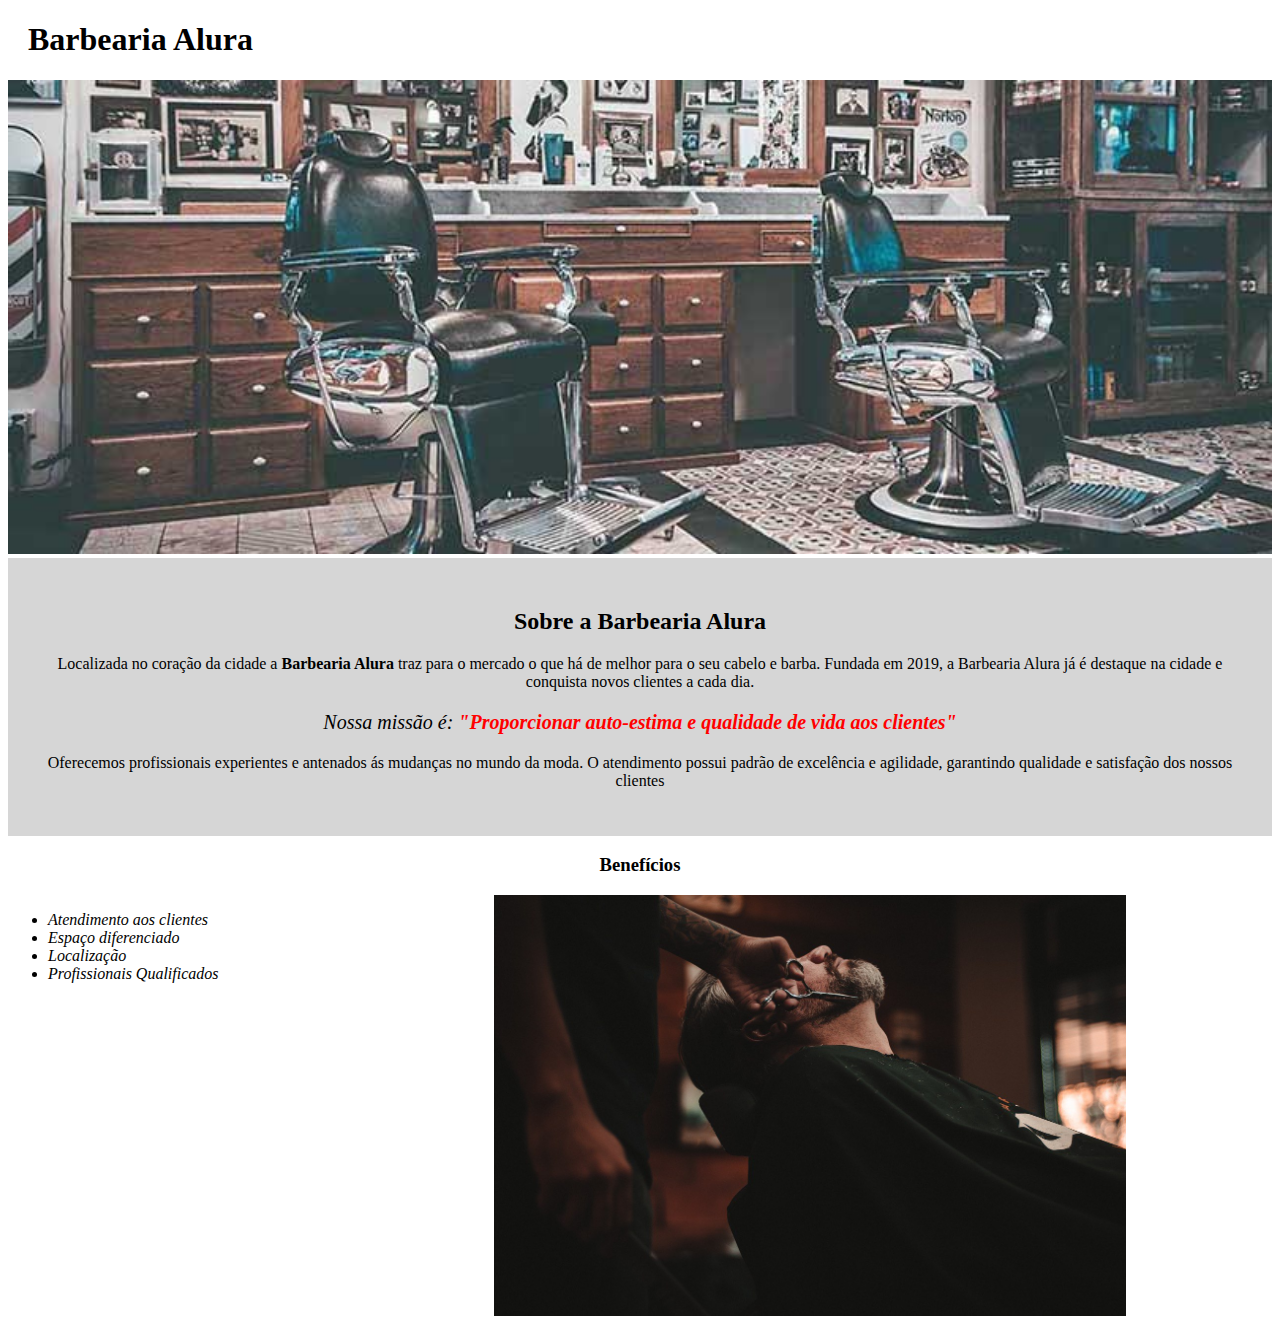
<file: Curso de html e css 2/index.html>
<!DOCTYPE html>
<html lang="pt-br">
  <head>
    <meta charset="UTF-8" />
    <meta http-equiv="X-UA-Compatible" content="IE=edge" />
    <meta name="viewport" content="width=device-width, initial-scale=1.0" />
    <title>Hello World!</title>
    <link rel="stylesheet" href="index.css" />
  </head>

  <body>
      <header>
          <h1 class="titulo-principal">Barbearia Alura</h1>
      </header>
    <img id="banner" src="banner.jpg" />
    <div class="principal">
      <h2 class="titulo-centralizado">Sobre a Barbearia Alura</h2>
      <p>
        Localizada no coração da cidade a
        <strong> Barbearia Alura </strong> traz para o mercado o que há de
        melhor para o seu cabelo e barba. Fundada em 2019, a Barbearia Alura já
        é destaque na cidade e conquista novos clientes a cada dia.
      </p>
      <p id="missao">
        <em>
          Nossa missão é:
          <strong>
            "Proporcionar auto-estima e qualidade de vida aos clientes"
          </strong>
        </em>
      </p>
      <p>
        Oferecemos profissionais experientes e antenados ás mudanças no mundo da
        moda. O atendimento possui padrão de excelência e agilidade, garantindo
        qualidade e satisfação dos nossos clientes
      </p>
    </div>

    <div class="beneficios">
      <h3 class="titulo-centralizado">Benefícios </h3>
      <ul>
        <li class="itens">Atendimento aos clientes</li>
        <li class="itens">Espaço diferenciado</li>
        <li class="itens">Localização</li>
        <li class="itens">Profissionais Qualificados</li>
      </ul>

      <img src="douglas.jpg" class="imagembeneficios">  
    </div>
    
  </body>
</html>
</file>
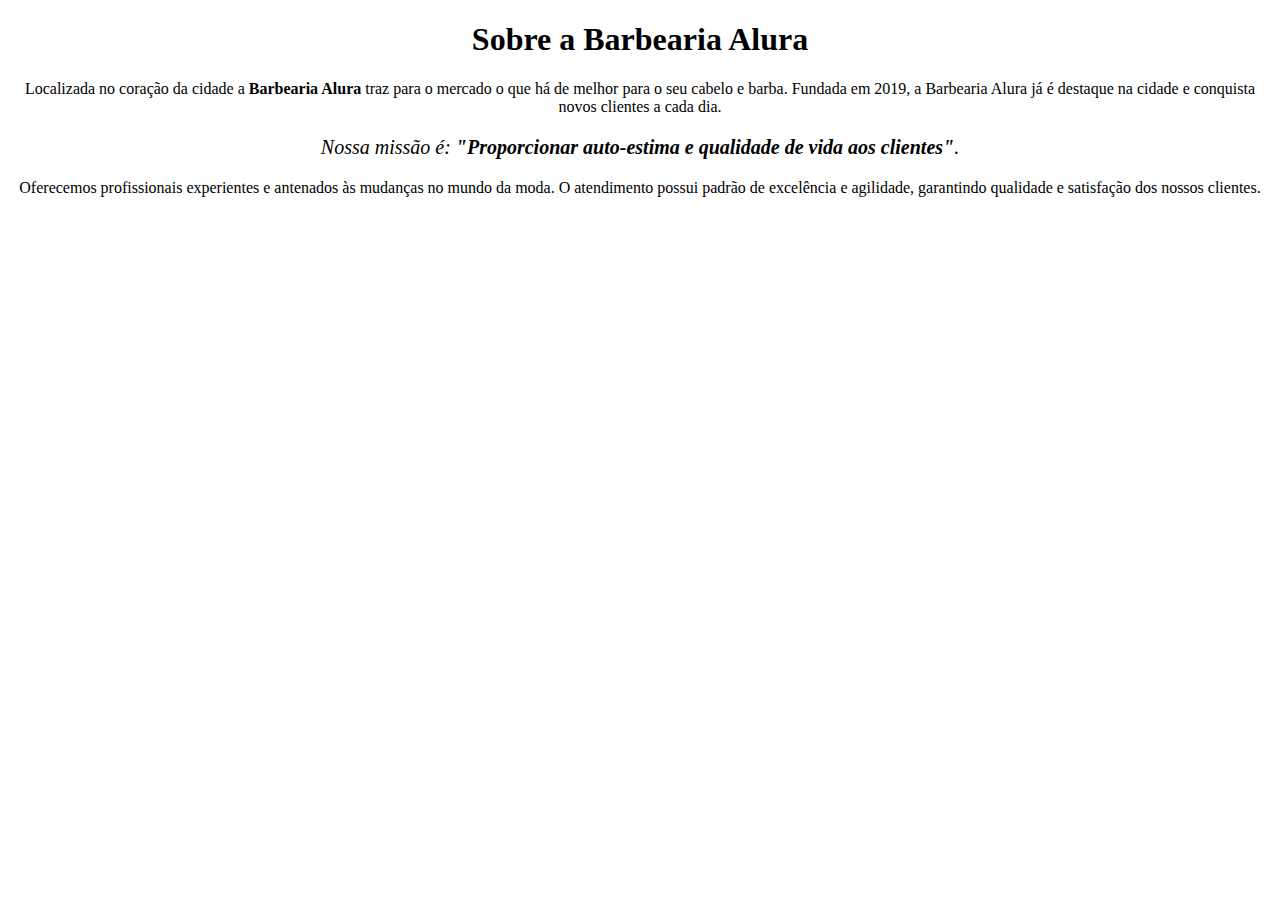
<file: Curso de html e css 1/Aula1.html>
<!DOCTYPE html>
<html lang="pt-br">

<head>
    <meta charset="UTF-8">
    <meta http-equiv="X-UA-Compatible" content="IE=edge">
    <meta name="viewport" content="width=device-width, initial-scale=1.0">
    <title>Barbearia Alura</title>
</head>

<body>

    <h1 style="text-align:center"> Sobre a Barbearia Alura</h1>

    <p style="text-align:center"> Localizada no coração da cidade a <strong> Barbearia Alura </strong> traz para o mercado o que há de melhor para
        o seu cabelo e barba. Fundada em 2019, a Barbearia Alura já é destaque na cidade e conquista novos clientes a
        cada dia.</p>

    <p style="font-size: 20px;text-align: center; "><em> Nossa missão é: <strong>"Proporcionar auto-estima e qualidade de vida aos clientes"</strong>.</em> </p>

    <p style="text-align:center"> Oferecemos profissionais experientes e antenados às mudanças no mundo da moda. O atendimento possui padrão de
        excelência e agilidade, garantindo qualidade e satisfação dos nossos clientes. </p>
</body>

</html>
</file>
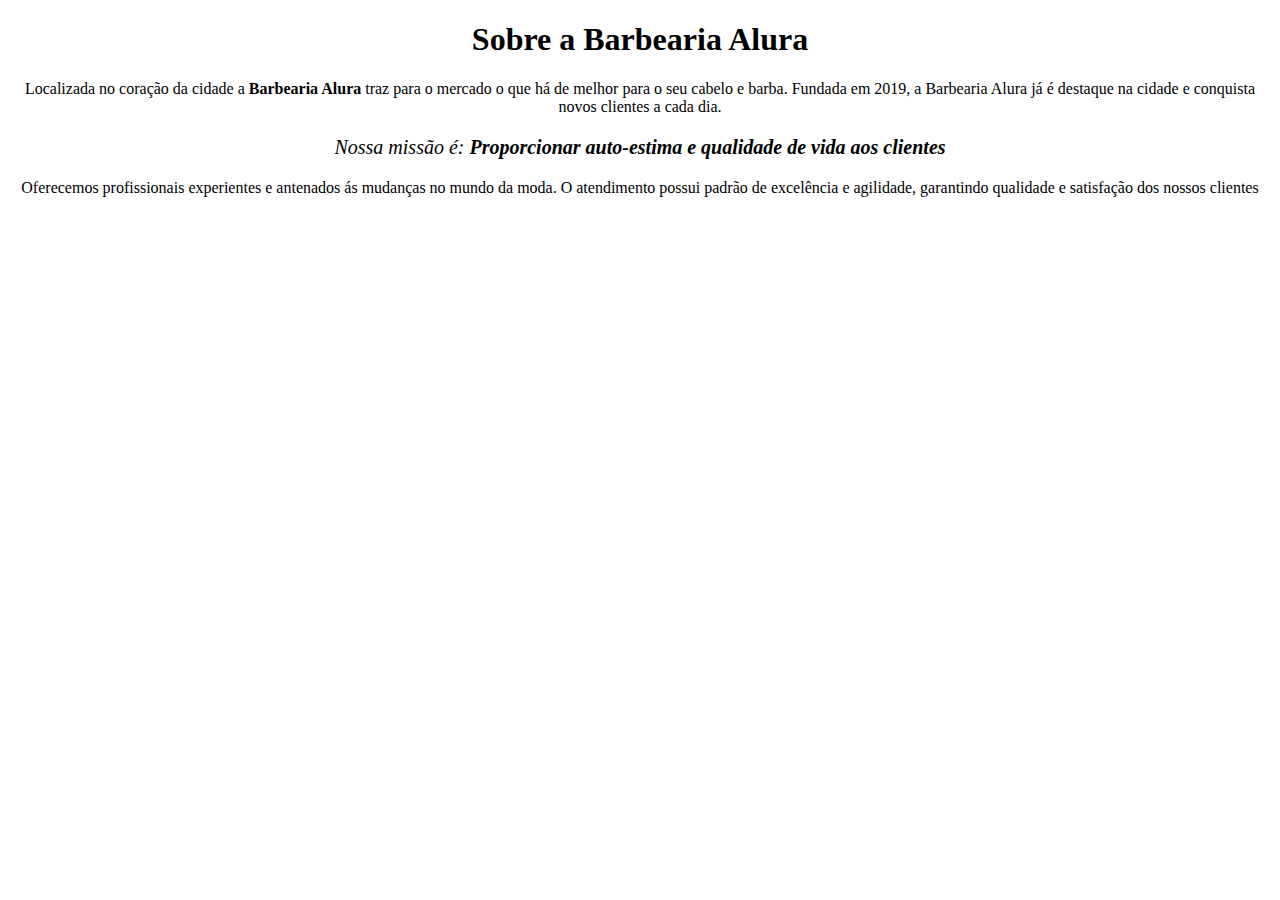
<file: Curso de html e css 1/Aula2.html>
<!DOCTYPE html>
<html lang="pt-br">
  <head>
    <meta charset="UTF-8" />
    <meta http-equiv="X-UA-Compatible" content="IE=edge" />
    <meta name="viewport" content="width=device-width, initial-scale=1.0" />
    <title>Hello World!</title>
    <link rel="stylesheet" href="Aula2.css">
  </head>
  <body>
    <h1 style="text-align: center">Sobre a Barbearia Alura</h1>
    <p style="text-align: center">
      Localizada no coração da cidade a <strong> Barbearia Alura </strong> traz
      para o mercado o que há de melhor para o seu cabelo e barba. Fundada em
      2019, a Barbearia Alura já é destaque na cidade e conquista novos clientes
      a cada dia.
    </p>
    <p style="font-size: 20px; text-align: center">
      <em>
        Nossa missão é:
        <strong>
          Proporcionar auto-estima e qualidade de vida aos clientes
        </strong>
      </em>
    </p>
    <p style="text-align: center">
      Oferecemos profissionais experientes e antenados ás mudanças no mundo da
      moda. O atendimento possui padrão de excelência e agilidade, garantindo
      qualidade e satisfação dos nossos clientes
    </p>
  </body>
</html>
</file>
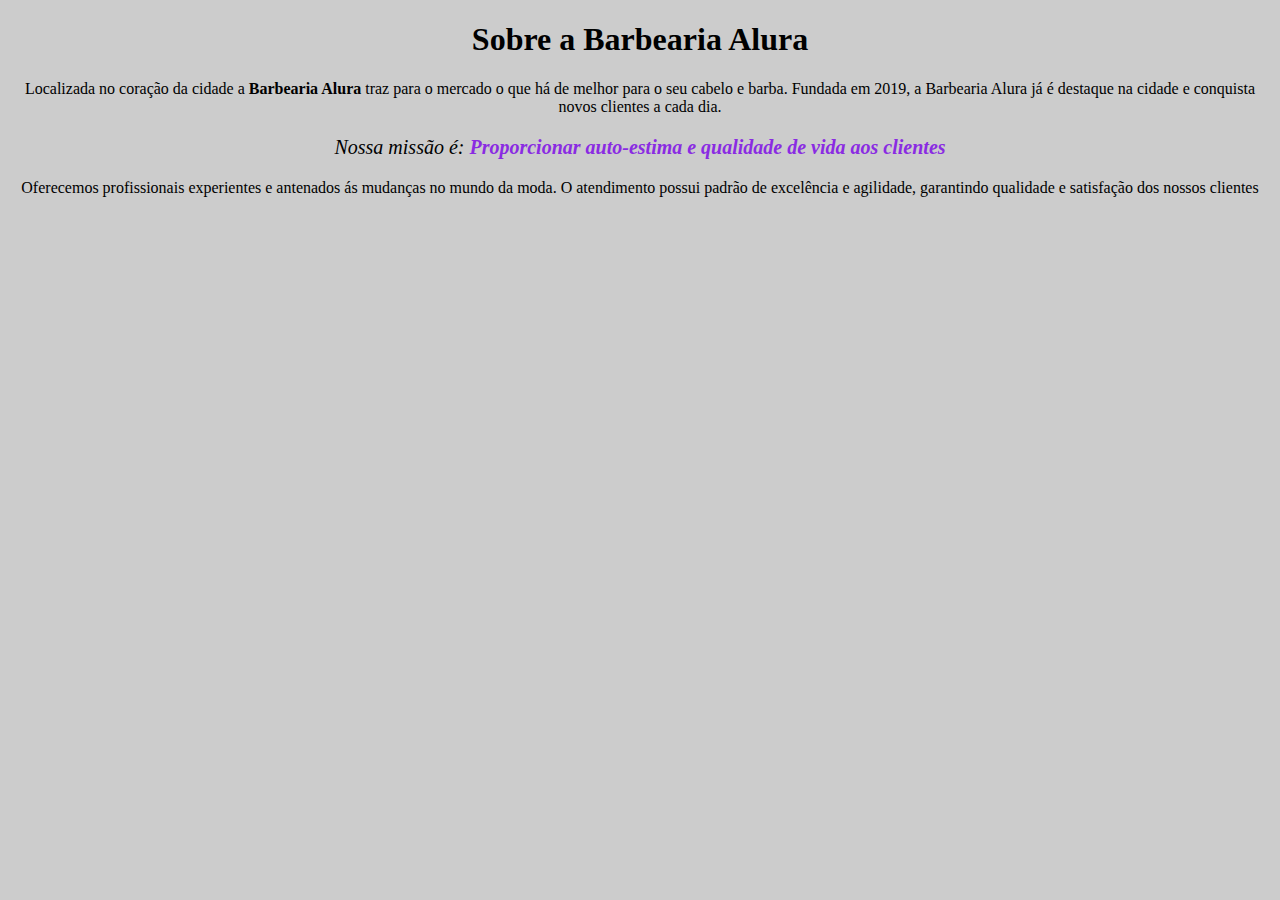
<file: Curso de html e css 1/Aula3.html>
<!DOCTYPE html>
<html lang="pt-br">
  <head>
    <meta charset="UTF-8" />
    <meta http-equiv="X-UA-Compatible" content="IE=edge" />
    <meta name="viewport" content="width=device-width, initial-scale=1.0" />
    <title>Hello World!</title>
    <link rel="stylesheet" href="Aula3.css" />
  </head>
  <body>
    <h1 style="text-align: center">Sobre a Barbearia Alura</h1>
    <p style="text-align: center">
      Localizada no coração da cidade a <strong> Barbearia Alura </strong> traz
      para o mercado o que há de melhor para o seu cabelo e barba. Fundada em
      2019, a Barbearia Alura já é destaque na cidade e conquista novos clientes
      a cada dia.
    </p>
    <p style="font-size: 20px; text-align: center">
      <em>
        Nossa missão é:
        <strong>
          Proporcionar auto-estima e qualidade de vida aos clientes
        </strong>
      </em>
    </p>
    <p style="text-align: center">
      Oferecemos profissionais experientes e antenados ás mudanças no mundo da
      moda. O atendimento possui padrão de excelência e agilidade, garantindo
      qualidade e satisfação dos nossos clientes
    </p>
  </body>
</html>
</file>
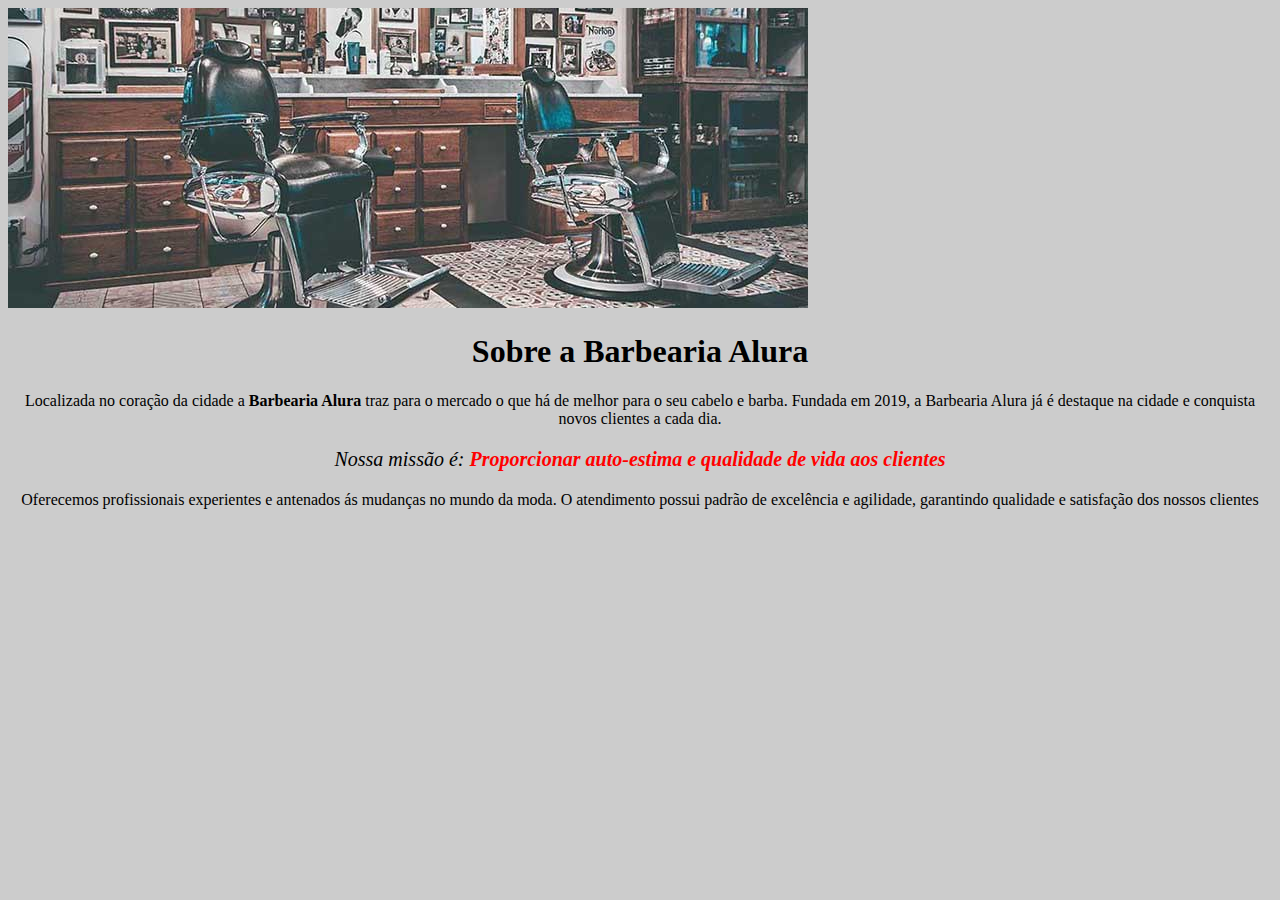
<file: Curso de html e css 1/Aula4.html>
<!DOCTYPE html>
<html lang="pt-br">
  <head>
    <meta charset="UTF-8" />
    <meta http-equiv="X-UA-Compatible" content="IE=edge" />
    <meta name="viewport" content="width=device-width, initial-scale=1.0" />
    <title>Hello World!</title>
    <link rel="stylesheet" href="Aula4.css" />
  </head>
  <body>
      <img src="banner.jpg">
    <h1>Sobre a Barbearia Alura</h1>
    <p>
      Localizada no coração da cidade a <strong> Barbearia Alura </strong> traz
      para o mercado o que há de melhor para o seu cabelo e barba. Fundada em
      2019, a Barbearia Alura já é destaque na cidade e conquista novos clientes
      a cada dia.
    </p>
    <p id="missao" >
      <em>
        Nossa missão é:
        <strong>
          Proporcionar auto-estima e qualidade de vida aos clientes
        </strong>
      </em>
    </p>
    <p>
      Oferecemos profissionais experientes e antenados ás mudanças no mundo da
      moda. O atendimento possui padrão de excelência e agilidade, garantindo
      qualidade e satisfação dos nossos clientes
    </p>
  </body>
</html>
</file>
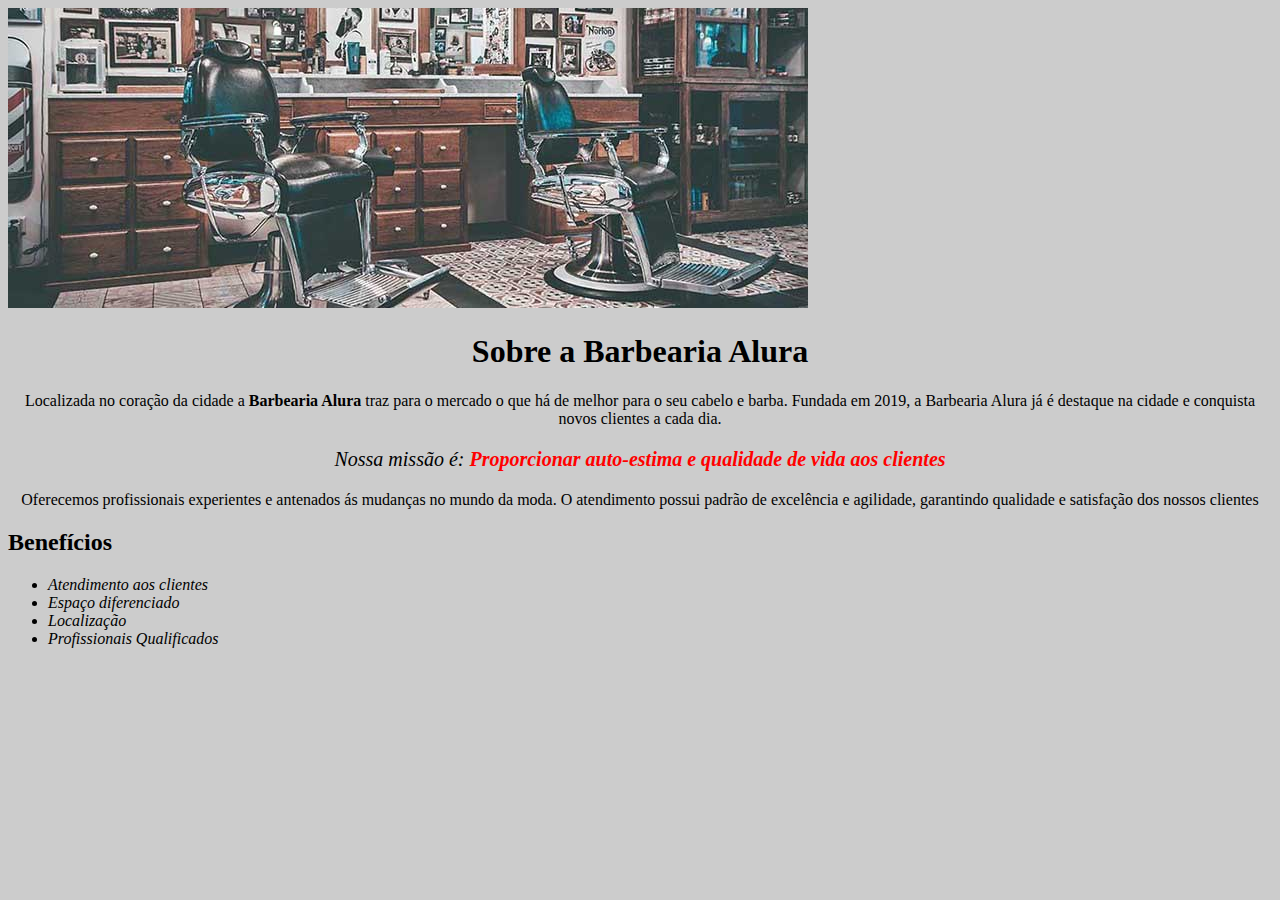
<file: Curso de html e css 1/Aula5.html>
<!DOCTYPE html>
<html lang="pt-br">
  <head>
    <meta charset="UTF-8" />
    <meta http-equiv="X-UA-Compatible" content="IE=edge" />
    <meta name="viewport" content="width=device-width, initial-scale=1.0" />
    <title>Hello World!</title>
    <link rel="stylesheet" href="Aula5.css" />
  </head>
  <body>
    <img id="banner" src="banner.jpg" />
    <h1>Sobre a Barbearia Alura</h1>
    <p>
      Localizada no coração da cidade a <strong> Barbearia Alura </strong> traz
      para o mercado o que há de melhor para o seu cabelo e barba. Fundada em
      2019, a Barbearia Alura já é destaque na cidade e conquista novos clientes
      a cada dia.
    </p>
    <p id="missao">
      <em>
        Nossa missão é:
        <strong>
          Proporcionar auto-estima e qualidade de vida aos clientes
        </strong>
      </em>
    </p>
    <p>
      Oferecemos profissionais experientes e antenados ás mudanças no mundo da
      moda. O atendimento possui padrão de excelência e agilidade, garantindo
      qualidade e satisfação dos nossos clientes
    </p>
    <h2>Benefícios</h2>
    <ul>
      <li class="itens">Atendimento aos clientes</li>
      <li class="itens">Espaço diferenciado</li>
      <li class="itens">Localização</li>
      <li class="itens">Profissionais Qualificados</li>
    </ul>
  </body>
</html>
</file>
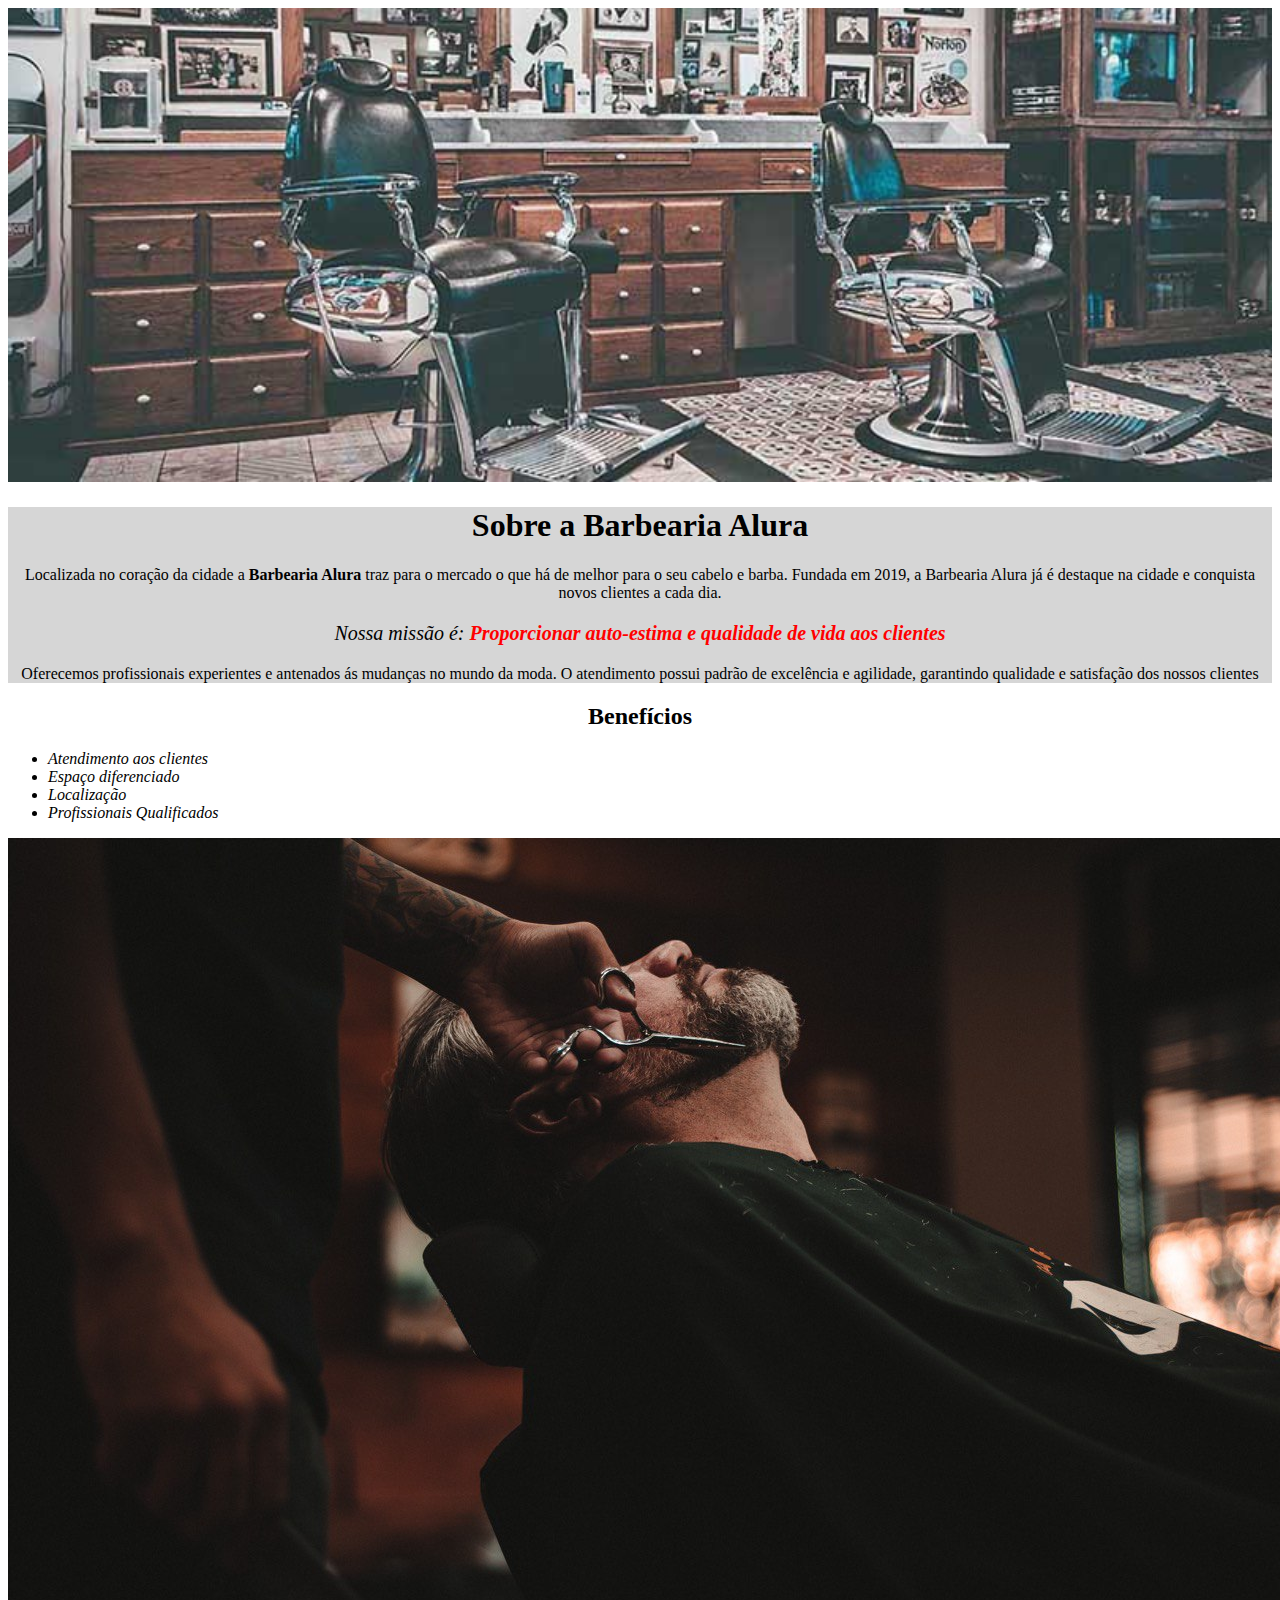
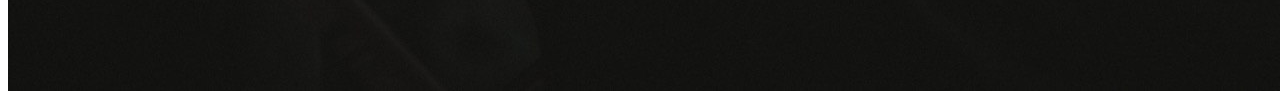
<file: Curso de html e css 1/Aula6.html>
<!DOCTYPE html>
<html lang="pt-br">
  <head>
    <meta charset="UTF-8" />
    <meta http-equiv="X-UA-Compatible" content="IE=edge" />
    <meta name="viewport" content="width=device-width, initial-scale=1.0" />
    <title>Hello World!</title>
    <link rel="stylesheet" href="Aula6.css" />
  </head>
  <body>
    <img id="banner" src="banner.jpg" />
    <div class="principal">
      <h1>Sobre a Barbearia Alura</h1>
      <p>
        Localizada no coração da cidade a
        <strong> Barbearia Alura </strong> traz para o mercado o que há de
        melhor para o seu cabelo e barba. Fundada em 2019, a Barbearia Alura já
        é destaque na cidade e conquista novos clientes a cada dia.
      </p>
      <p id="missao">
        <em>
          Nossa missão é:
          <strong>
            Proporcionar auto-estima e qualidade de vida aos clientes
          </strong>
        </em>
      </p>
      <p>
        Oferecemos profissionais experientes e antenados ás mudanças no mundo da
        moda. O atendimento possui padrão de excelência e agilidade, garantindo
        qualidade e satisfação dos nossos clientes
      </p>
    </div>

    <div class="beneficios">
      <h2>Benefícios</h2>
      <ul>
        <li class="itens">Atendimento aos clientes</li>
        <li class="itens">Espaço diferenciado</li>
        <li class="itens">Localização</li>
        <li class="itens">Profissionais Qualificados</li>
      </ul>

      <img src="douglas.jpg">  
    </div>
    
  </body>
</html>
</file>
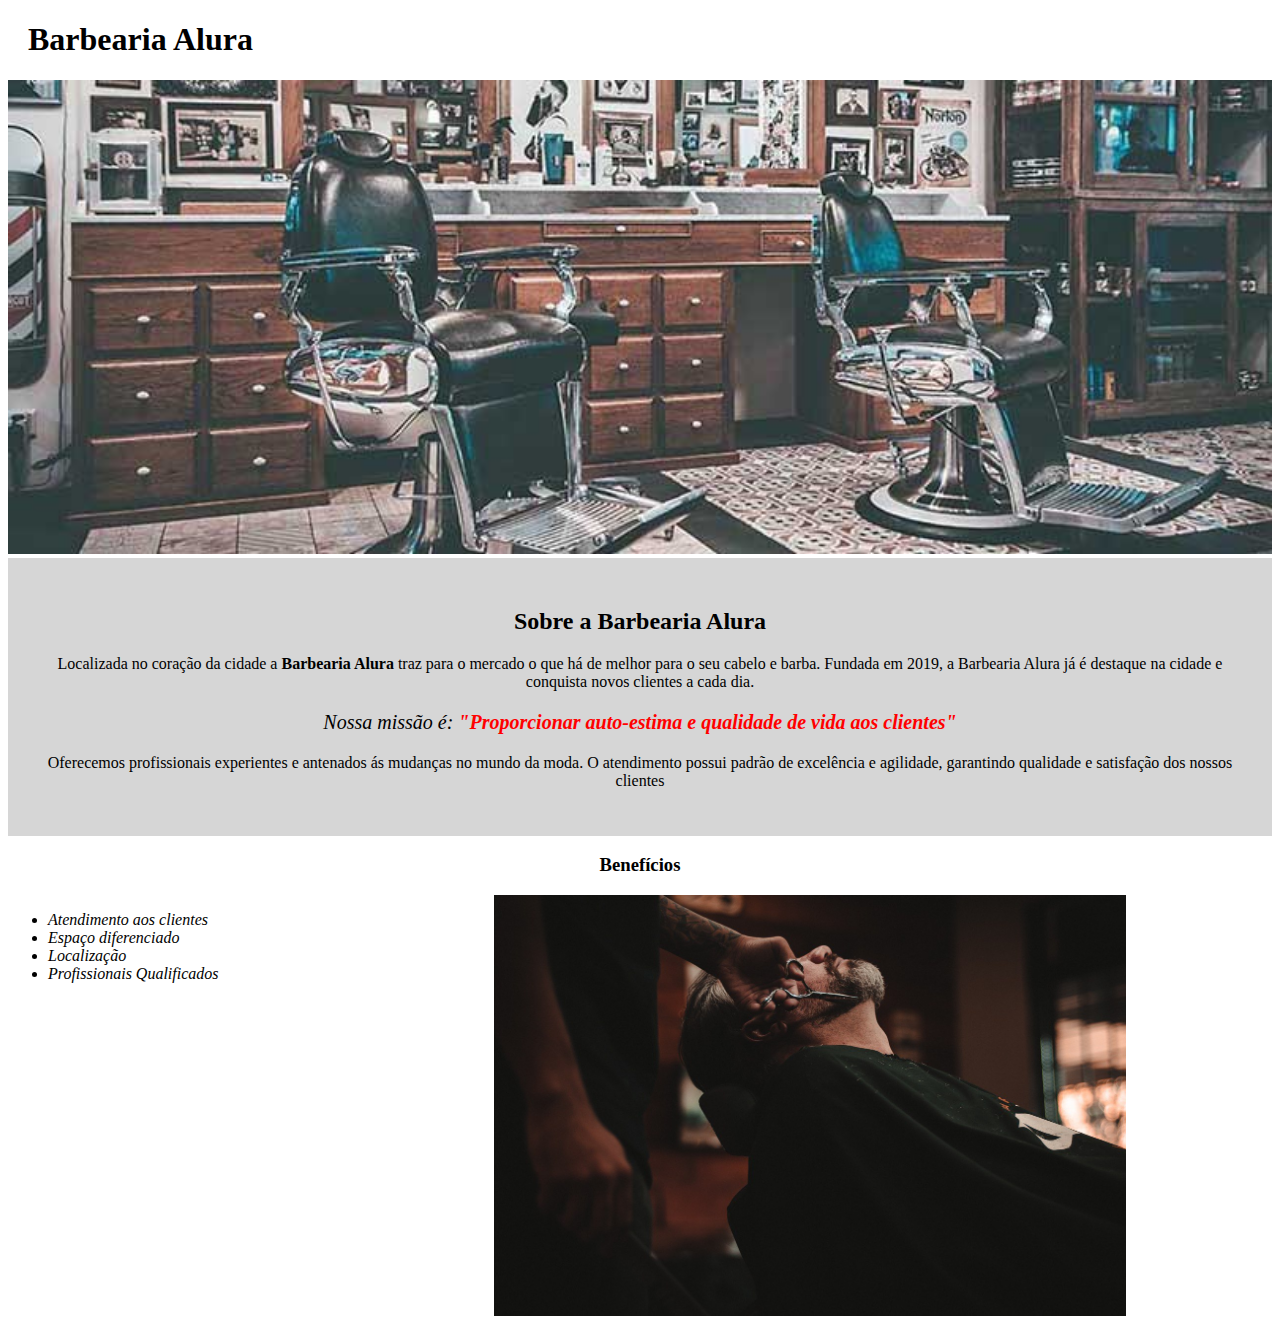
<file: Curso de html e css 1/aula7.html>
<!DOCTYPE html>
<html lang="pt-br">
  <head>
    <meta charset="UTF-8" />
    <meta http-equiv="X-UA-Compatible" content="IE=edge" />
    <meta name="viewport" content="width=device-width, initial-scale=1.0" />
    <title>Hello World!</title>
    <link rel="stylesheet" href="aula7.css" />
  </head>

  <body>
      <header>
          <h1 class="titulo-principal">Barbearia Alura</h1>
      </header>
    <img id="banner" src="banner.jpg" />
    <div class="principal">
      <h2 class="titulo-centralizado">Sobre a Barbearia Alura</h2>
      <p>
        Localizada no coração da cidade a
        <strong> Barbearia Alura </strong> traz para o mercado o que há de
        melhor para o seu cabelo e barba. Fundada em 2019, a Barbearia Alura já
        é destaque na cidade e conquista novos clientes a cada dia.
      </p>
      <p id="missao">
        <em>
          Nossa missão é:
          <strong>
            "Proporcionar auto-estima e qualidade de vida aos clientes"
          </strong>
        </em>
      </p>
      <p>
        Oferecemos profissionais experientes e antenados ás mudanças no mundo da
        moda. O atendimento possui padrão de excelência e agilidade, garantindo
        qualidade e satisfação dos nossos clientes
      </p>
    </div>

    <div class="beneficios">
      <h3 class="titulo-centralizado">Benefícios </h3>
      <ul>
        <li class="itens">Atendimento aos clientes</li>
        <li class="itens">Espaço diferenciado</li>
        <li class="itens">Localização</li>
        <li class="itens">Profissionais Qualificados</li>
      </ul>

      <img src="douglas.jpg" class="imagembeneficios">  
    </div>
    
  </body>
</html>
</file>
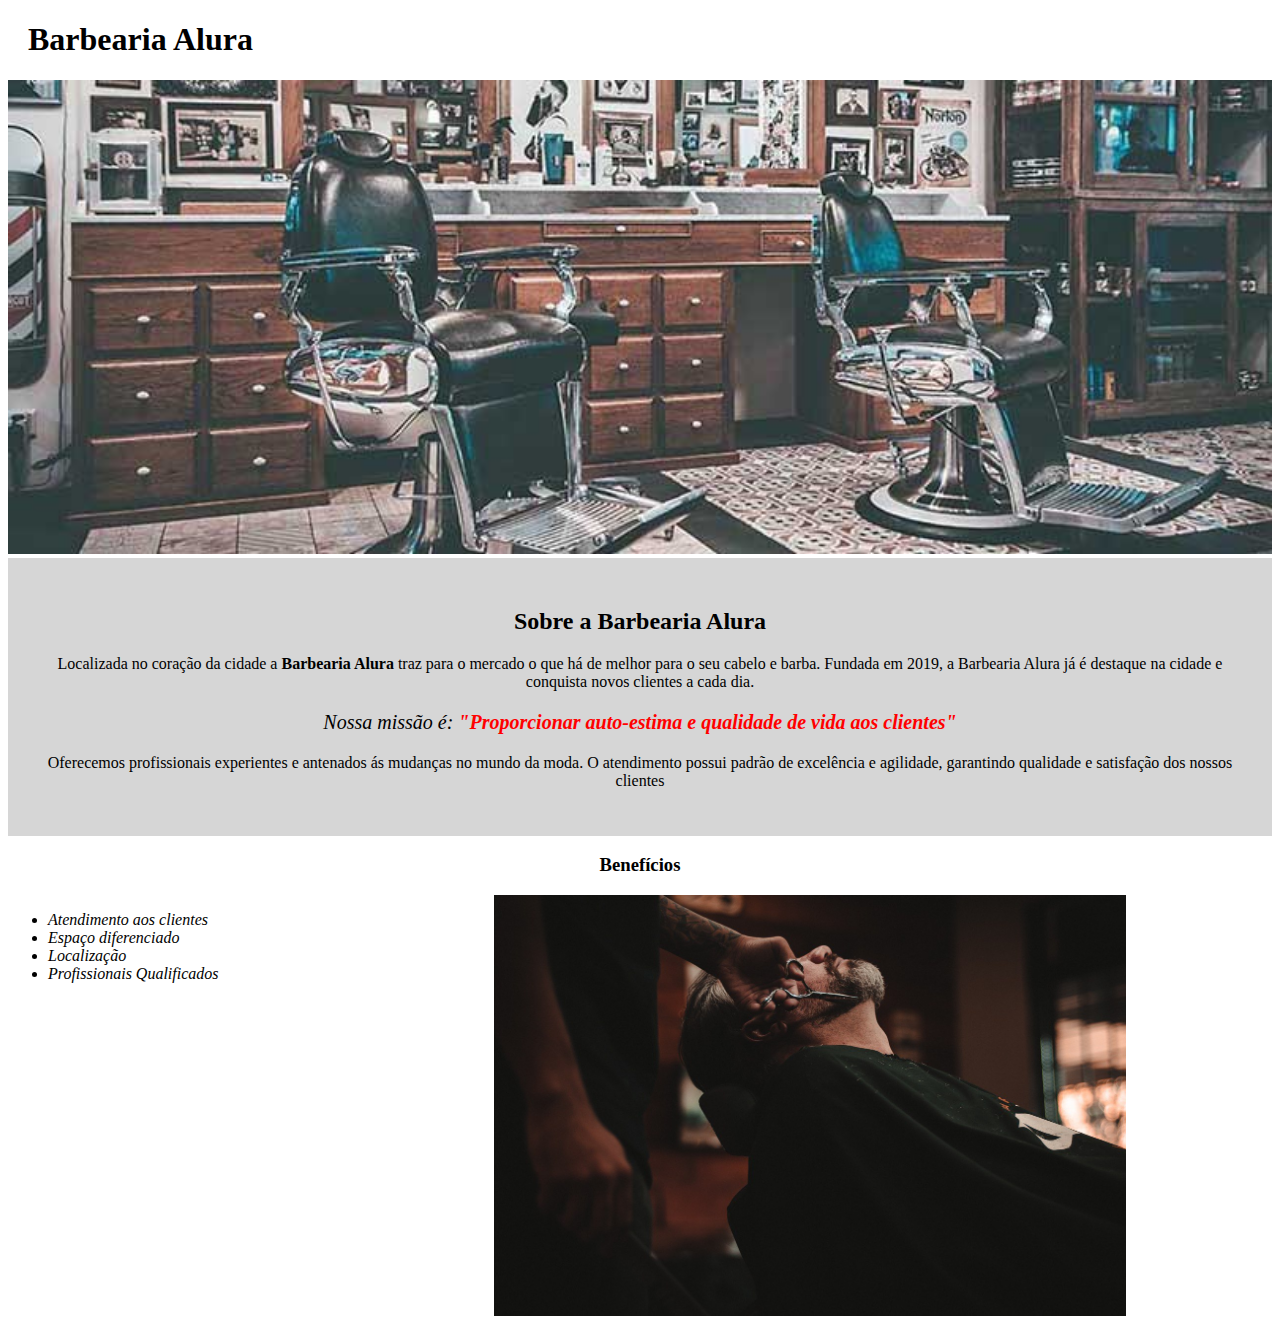
<file: Curso de html e css 1/Aula8.html>
<!DOCTYPE html>
<html lang="pt-br">
  <head>
    <meta charset="UTF-8" />
    <meta http-equiv="X-UA-Compatible" content="IE=edge" />
    <meta name="viewport" content="width=device-width, initial-scale=1.0" />
    <title>Hello World!</title>
    <link rel="stylesheet" href="Aula8.css" />
  </head>

  <body>
    <header>
      <h1 class="titulo-principal">Barbearia Alura</h1>
    </header>
    <img id="banner" src="banner.jpg" />
    <div class="principal">
      <h2 class="titulo-centralizado">Sobre a Barbearia Alura</h2>
      <p>
        Localizada no coração da cidade a
        <strong> Barbearia Alura </strong> traz para o mercado o que há de
        melhor para o seu cabelo e barba. Fundada em 2019, a Barbearia Alura já
        é destaque na cidade e conquista novos clientes a cada dia.
      </p>
      <p id="missao">
        <em>
          Nossa missão é:
          <strong>
            "Proporcionar auto-estima e qualidade de vida aos clientes"
          </strong>
        </em>
      </p>
      <p>
        Oferecemos profissionais experientes e antenados ás mudanças no mundo da
        moda. O atendimento possui padrão de excelência e agilidade, garantindo
        qualidade e satisfação dos nossos clientes
      </p>
    </div>

    <div class="beneficios">
      <h3 class="titulo-centralizado">Benefícios</h3>
      <ul>
        <li class="itens">Atendimento aos clientes</li>
        <li class="itens">Espaço diferenciado</li>
        <li class="itens">Localização</li>
        <li class="itens">Profissionais Qualificados</li>
      </ul>

      <img src="douglas.jpg" class="imagembeneficios" />
    </div>
  </body>
</html>
</file>
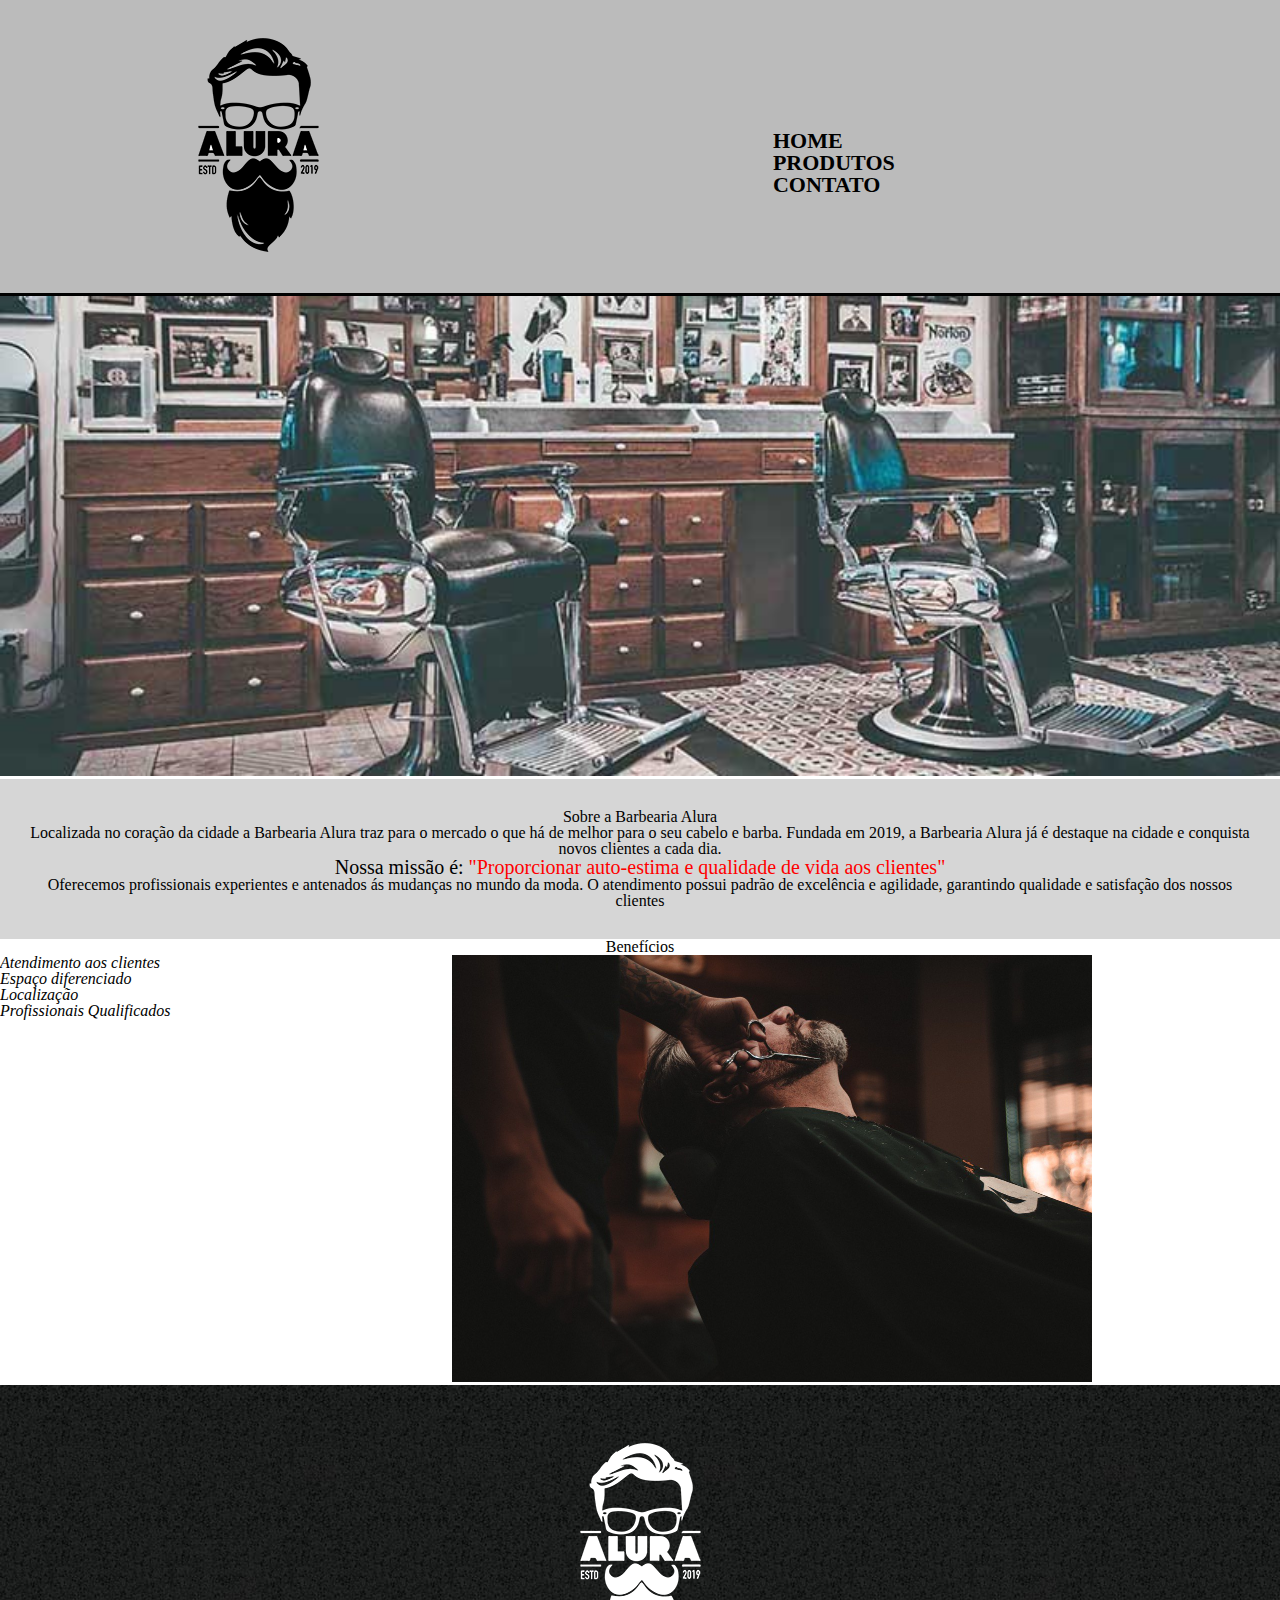
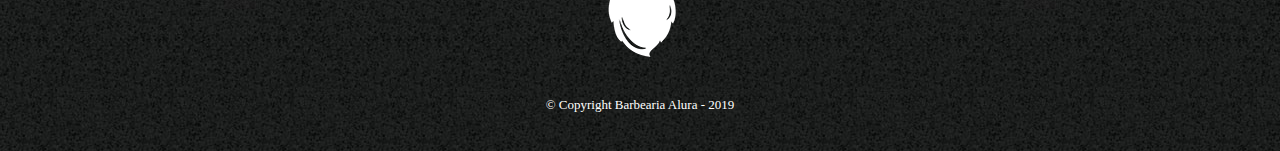
<file: Curso de html e css 1/Freestyle.html>
<!DOCTYPE html>
<html lang="pt-br">
  <head>
    <meta charset="UTF-8" />
    <meta http-equiv="X-UA-Compatible" content="IE=edge" />
    <meta name="viewport" content="width=device-width, initial-scale=1.0" />
    <title>Home - Barbearia Alura</title>
    <link rel="stylesheet" href="reset.css" />
    <link rel="stylesheet" href="Freestyle.css" />
  </head>

  <body>
    <header>
      <div class="caixa">
        <h1><img src="logo.png" /></h1>
        <nav>
          <ul>
            <li><a href="Freestyle.html">Home</a></li>
            <li><a href="aula1.html">Produtos</a></li>
            <li><a href="Produtos.html">Contato</a></li>
          </ul>
        </nav>
      </div>
    </header>
    <img id="banner" src="banner.jpg" />
    <div class="principal">
      <h2 class="titulo-centralizado">Sobre a Barbearia Alura</h2>
      <p>
        Localizada no coração da cidade a
        <strong> Barbearia Alura </strong> traz para o mercado o que há de
        melhor para o seu cabelo e barba. Fundada em 2019, a Barbearia Alura já
        é destaque na cidade e conquista novos clientes a cada dia.
      </p>
      <p id="missao">
        <em>
          Nossa missão é:
          <strong>
            "Proporcionar auto-estima e qualidade de vida aos clientes"
          </strong>
        </em>
      </p>
      <p>
        Oferecemos profissionais experientes e antenados ás mudanças no mundo da
        moda. O atendimento possui padrão de excelência e agilidade, garantindo
        qualidade e satisfação dos nossos clientes
      </p>
    </div>

    <div class="beneficios">
      <h3 class="titulo-centralizado">Benefícios</h3>
      <ul>
        <li class="itens">Atendimento aos clientes</li>
        <li class="itens">Espaço diferenciado</li>
        <li class="itens">Localização</li>
        <li class="itens">Profissionais Qualificados</li>
      </ul>

      <img src="douglas.jpg" class="imagembeneficios" />
    </div>
    <footer>
      <img src="logo-branco.png" />
      <p class="Copyright">&copy; Copyright Barbearia Alura - 2019</p>
    </footer>
  </body>
</html>
</file>
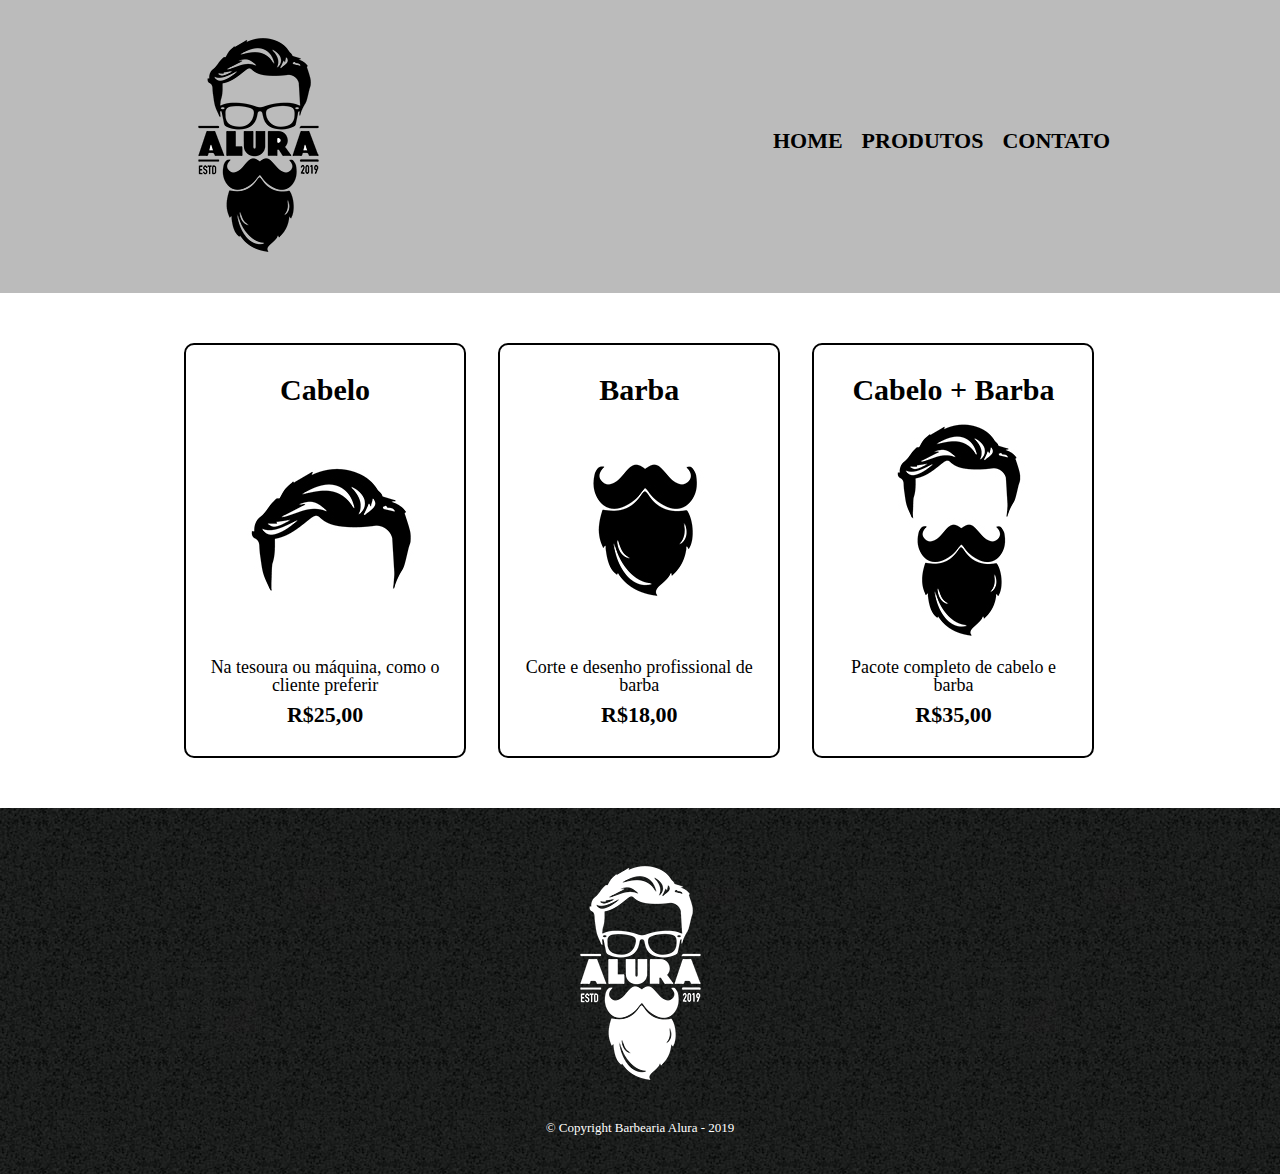
<file: Curso de html e css 2/aula1.html>
<!DOCTYPE html>
<html lang="pt-br">
  <head>
    <meta charset="UTF-8" />
    <meta http-equiv="X-UA-Compatible" content="IE=edge" />
    <meta name="viewport" content="width=device-width, initial-scale=1.0" />
    <title>Produtos - Barbearia Alura</title>

    <link rel="stylesheet" href="reset.css" />
    <link rel="stylesheet" href="aula1.css" />
  </head>
  <body>
    <header>
      <div class="caixa">
        <h1><img src="logo.png" /></h1>
        <nav>
          <ul>
            <li><a href="index.html">Home</a></li>
            <li><a href="aula1.html">Produtos</a></li>
            <li><a href="Produtos.html">Contato</a></li>
          </ul>
        </nav>
      </div>
    </header>
    <main>
      <ul class="produtos">
        <li>
          <h2>Cabelo</h2>
          <img src="cabelo.jpg" />
          <p class="produto-descricao">
            Na tesoura ou máquina, como o cliente preferir
          </p>
          <p class="produto-preco">R$25,00</p>
        </li>
        <li>
          <h2>Barba</h2>
          <img src="barba.jpg" />
          <p class="produto-descricao">Corte e desenho profissional de barba</p>
          <p class="produto-preco">R$18,00</p>
        </li>
        <li>
          <h2>Cabelo + Barba</h2>
          <img src="cabelo+barba.jpg" />
          <p class="produto-descricao">Pacote completo de cabelo e barba</p>
          <p class="produto-preco">R$35,00</p>
        </li>
      </ul>
    </main>

    <footer>
      <img src="logo-branco.png" />
      <p class="Copyright">&copy; Copyright Barbearia Alura - 2019</p>
    </footer>
  </body>
</html>
</file>
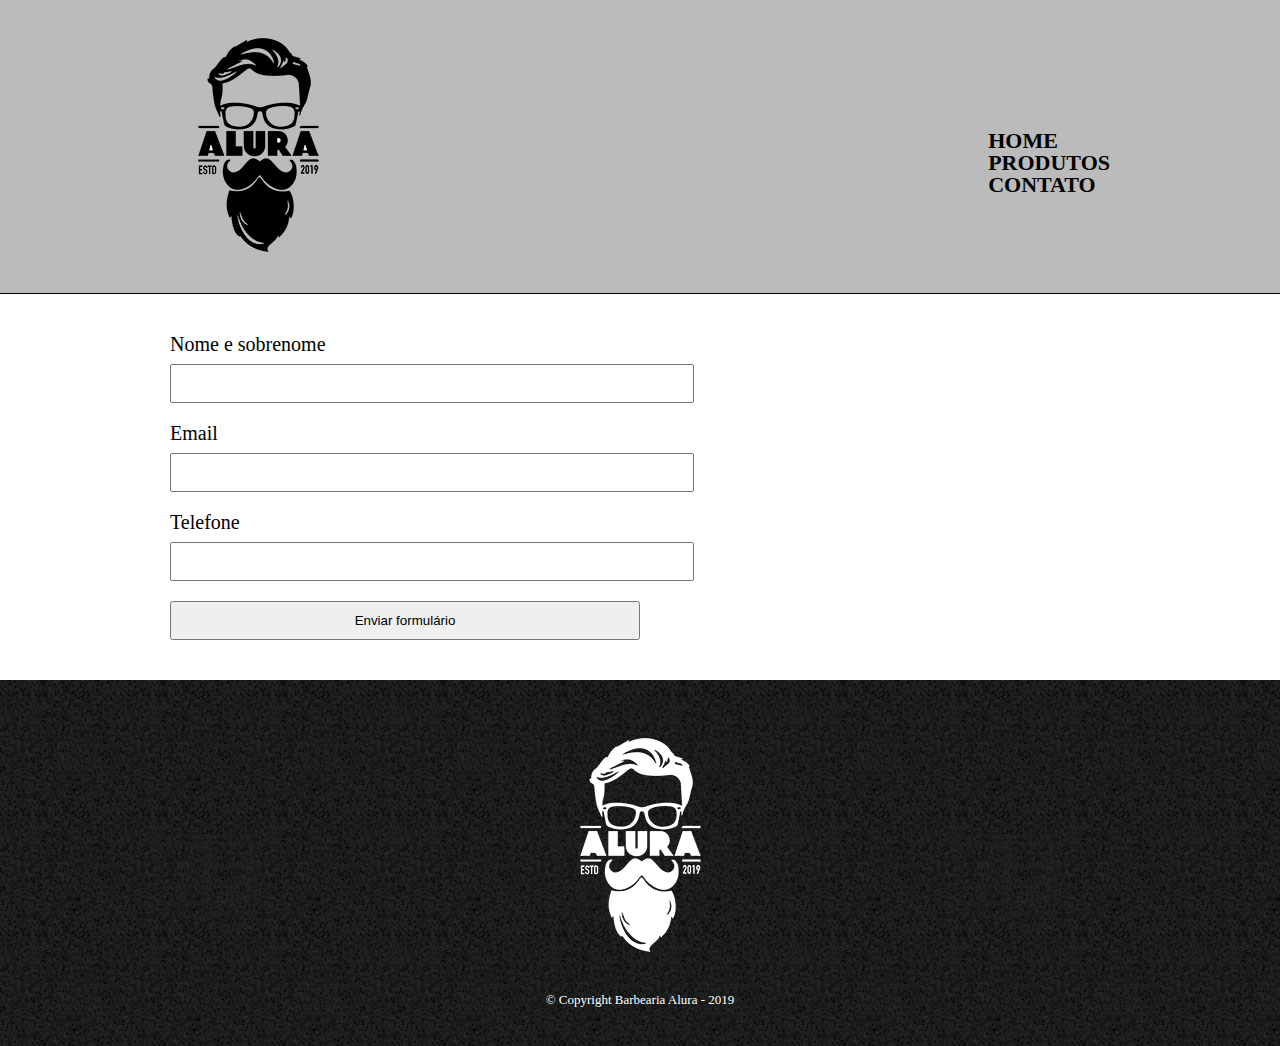
<file: Curso de html e css 3/contato.html>
<!DOCTYPE html>
<html lang="pt-br">
  <head>
    <meta charset="UTF-8" />
    <meta http-equiv="X-UA-Compatible" content="IE=edge" />
    <meta name="viewport" content="width=device-width, initial-scale=1.0" />
    <title>Contato - Barbearia Alura</title>

    <link rel="stylesheet" href="reset.css" />
    <link rel="stylesheet" href="style.css" />
  </head>
  <body>
    <header>
      <div class="caixa">
        <h1><img src="logo.png" /></h1>

        <nav>
          <ul>
            <li><a href="Freestyle.html">Home</a></li>
            <li><a href="produtos.html">Produtos</a></li>
            <li><a href="contato.html">Contato</a></li>
          </ul>
        </nav>
      </div>
    </header>
    <main>
      <form>
        <label for="nomesobrenome">Nome e sobrenome</label>
        <input type="text" id="nomesobrenome" />

        <label for="email">Email</label>
        <input type="text" id="email" />

        <label for="Telefone">Telefone</label>
        <input type="text" id="Telefone" />

        <input type="submit" value="Enviar formulário" />
      </form>
    </main>
    <footer>
      <img src="logo-branco.png" />
      <p class="copyright">&copy; Copyright Barbearia Alura - 2019</p>
    </footer>
  </body>
</html>
</file>
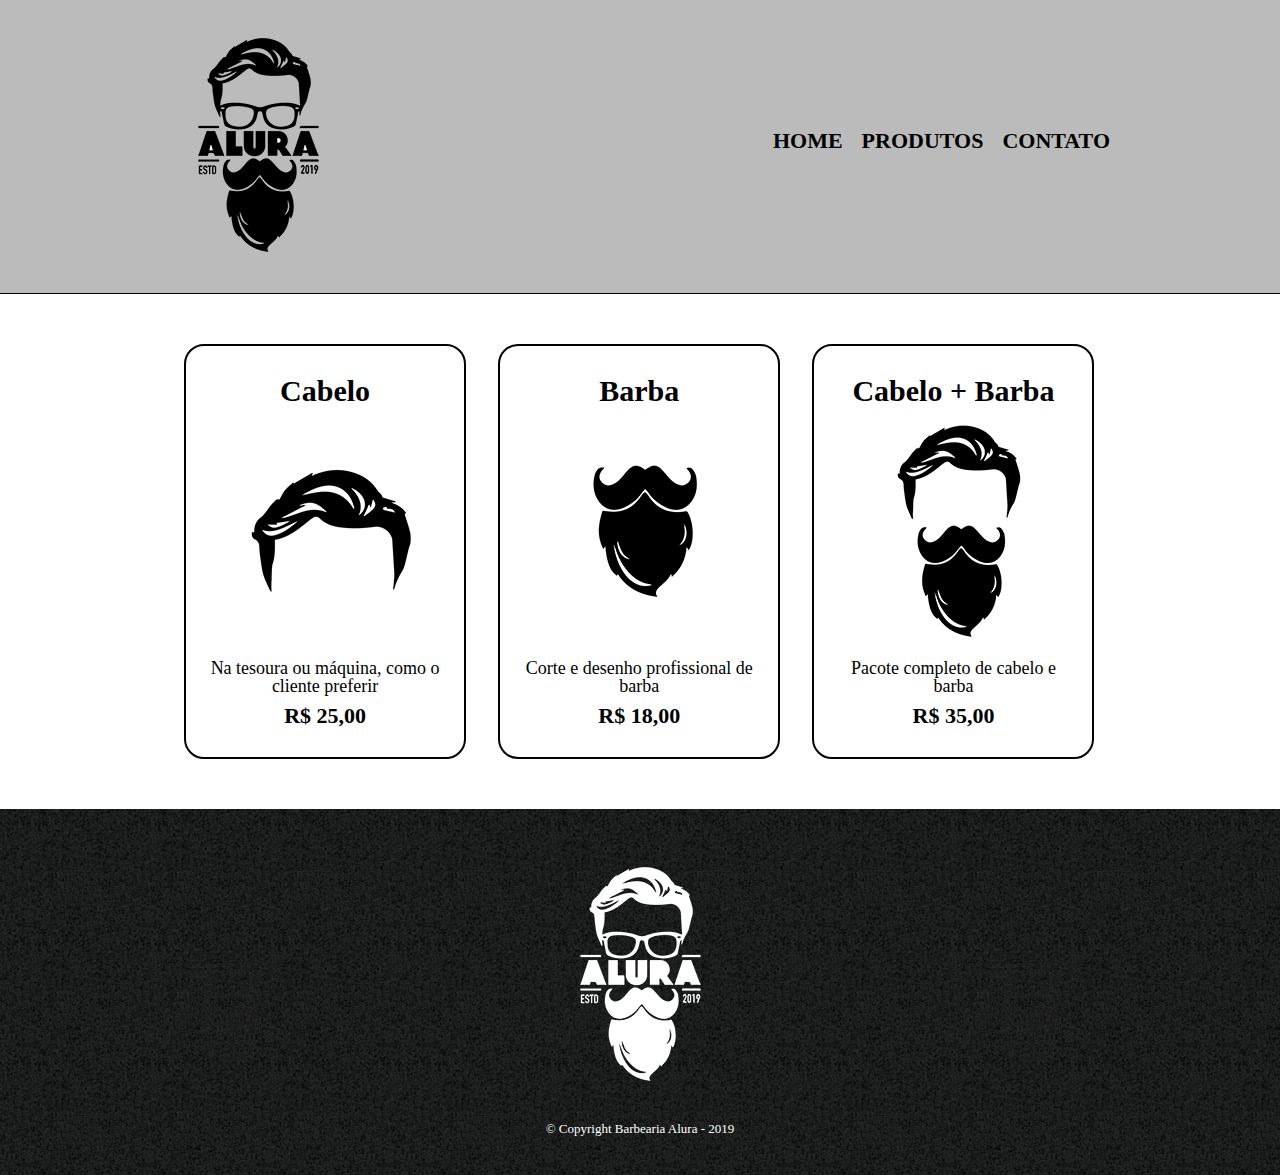
<file: Curso de html e css 3/produtos.html>
<!DOCTYPE html>
<html lang="pt-br">
  <head>
    <meta charset="UTF-8" />
    <meta http-equiv="X-UA-Compatible" content="IE=edge" />
    <meta name="viewport" content="width=device-width, initial-scale=1.0" />
    <title>Produtos - Barbearia Alura</title>
    <link rel="stylesheet" href="reset.css" />
    <link rel="stylesheet" href="produtos.css" />
  </head>
  <body>
    <header>
      <div class="caixa">
        <h1><img src="logo.png" /></h1>
        <nav>
          <ul >
            <li><a href="Freestyle.html">Home</a></li>
            <li><a href="produtos.html">Produtos</a></li>
            <li><a href="contato.html">Contato</a></li>
          </ul>
        </nav>
      </div>
    </header>

    <main>
      <ul class="produtos">
        <li>
          <h2>Cabelo</h2>
          <img src="cabelo.jpg" />
          <p class="produto-descricao">
            Na tesoura ou máquina, como o cliente preferir
          </p>
          <p class="produto-preco">R$ 25,00</p>
        </li>
        <li>
          <h2>Barba</h2>
          <img src="barba.jpg" />
          <p class="produto-descricao">Corte e desenho profissional de barba</p>
          <p class="produto-preco">R$ 18,00</p>
        </li>
        <li>
          <h2>Cabelo + Barba</h2>
          <img src="cabelo+barba.jpg" />
          <p class="produto-descricao">Pacote completo de cabelo e barba</p>
          <p class="produto-preco">R$ 35,00</p>
        </li>
      </ul>
    </main>

    <footer>
      <img src="logo-branco.png" />
      <p class="copyright">&copy; Copyright Barbearia Alura - 2019</p>
    </footer>
  </body>
</html>
</file>
<file: Curso de html e css 2/index.css>
body {
  
}

#banner{
  width: 100%;
}
.principal{ 
  background-color: #cccc;
  padding: 30px;
}
.titulo-principal{
    padding-left: 20px;
}

.titulo-centralizado {
  text-align: center;
}
p {
  text-align: center;
}

#missao {
  font-size: 20px;
}

em strong {
  color: #ff0000;
}

.itens {
  font-style: italic;
}

.benefícios {
  background: #ffffff;
  padding: 20px;
}

h2 {
  text-align: center;
}

ul {
    display: inline-block;
    vertical-align: top;
    width: 20%;
    margin-right: 15%;
}

.imagembeneficios{
    width: 50%;
}
</file>
<file: Curso de html e css 1/Aula2.css>
p {
  text-align: center;
}
</file>
<file: Curso de html e css 1/Aula3.css>
body {
  background: #cccccc;
}

p {
  text-align: center;
}

em strong {
  color: blueviolet;
}
</file>
<file: Curso de html e css 1/Aula4.css>
body {
  background: #cccccc;
}
h1 { 
    text-align: center
}
p {
  text-align: center;
}

#missao {
    font-size: 20px;
}

em strong {
  color: #ff0000;
}
</file>
<file: Curso de html e css 1/Aula5.css>
body {
  background: #cccccc;
}
#banner {
}

h1 {
  text-align: center;
}
p {
  text-align: center;
}

#missao {
  font-size: 20px;
}

em strong {
  color: #ff0000;
}

.itens {
  font-style: italic;
}
</file>
<file: Curso de html e css 1/Aula6.css>
body {
  
}

#banner{
  width: 100%;
}
.principal{ 
  background-color: #cccc;
}

h1 {
  text-align: center;
}
p {
  text-align: center;
}

#missao {
  font-size: 20px;
}

em strong {
  color: #ff0000;
}

.itens {
  font-style: italic;
}

.benefícios {
  background: #ffffff;
}

h2 {
  text-align: center;
}
</file>
<file: Curso de html e css 1/aula7.css>
body {
  
}

#banner{
  width: 100%;
}
.principal{ 
  background-color: #cccc;
  padding: 30px;
}
.titulo-principal{
    padding-left: 20px;
}

.titulo-centralizado {
  text-align: center;
}
p {
  text-align: center;
}

#missao {
  font-size: 20px;
}

em strong {
  color: #ff0000;
}

.itens {
  font-style: italic;
}

.benefícios {
  background: #ffffff;
  padding: 20px;
}

h2 {
  text-align: center;
}

ul {
    display: inline-block;
    vertical-align: top;
    width: 20%;
    margin-right: 15%;
}

.imagembeneficios{
    width: 50%;
}
</file>
<file: Curso de html e css 1/Aula8.css>
body {
}

#banner {
  width: 100%;
}
.principal {
  background-color: #cccc;
  padding: 30px;
}
.titulo-principal {
  padding-left: 20px;
}

.titulo-centralizado {
  text-align: center;
}
p {
  text-align: center;
}

#missao {
  font-size: 20px;
}

em strong {
  color: #ff0000;
}

.itens {
  font-style: italic;
}

.benefícios {
  background: #ffffff;
  padding: 20px;
}

h2 {
  text-align: center;
}

ul {
  display: inline-block;
  vertical-align: top;
  width: 20%;
  margin-right: 15%;
}

.imagembeneficios {
  width: 50%;
}
</file>
<file: Curso de html e css 1/Freestyle.css>
header {
  background-color: #bbbbbb;
  padding: 20px 0;
  border-bottom: 3px solid #000000;
}

.caixa {
  position: relative;
  width: 940px;
  margin: 0 auto;
}

nav {
  position: absolute;
  top: 110px;
  right: 0;
}

nav li {
  display:inline;
  margin: 0 0 0 15px;
}

nav a {
  text-transform: uppercase;
  color: #000000;
  font-weight: bold;
  font-size: 22px;
  text-decoration: none;
}

nav a:hover {
  color: royalblue;
  text-decoration: underline;
}

#banner {
  width: 100%;
}
.principal {
  background-color: #cccc;
  padding: 30px;
}
.titulo-principal {
  padding-left: 20px;
}

.titulo-centralizado {
  text-align: center;
}
p {
  text-align: center;
}

#missao {
  font-size: 20px;
}

em strong {
  color: #ff0000;
}

.itens {
  font-style: italic;
}

.benefícios {
  background: #ffffff;
  padding: 20px;
}

h2 {
  text-align: center;
}

ul {
  display: inline-block;
  vertical-align: top;
  width: 20%;
  margin-right: 15%;
}

.imagembeneficios {
  width: 50%;
}

footer {
  text-align: center;
  background: url("bg.jpg");
  padding: 40px 0;
}

.Copyright {
  color: white;
  font-size: 13px;
  margin-top: 20px;
}
</file>
<file: Curso de html e css 2/aula1.css>
header {
  background-color: #bbbbbb;
  padding: 20px 0;
}

.caixa {
  position: relative;
  width: 940px;
  margin: 0 auto;
}

nav {
  position: absolute;
  top: 110px;
  right: 0;
}

nav li {
  display: inline;
  margin: 0 0 0 15px;
}

nav a {
  text-transform: uppercase;
  color: #000000;
  font-weight: bold;
  font-size: 22px;
  text-decoration: none;
}

nav a:hover {
  color: royalblue;
  text-decoration: underline;
}

.produtos {
  width: 940px;
  margin: 0 auto;
  padding: 50px 0;
}

.produtos li {
  display: inline-block;
  text-align: center;
  width: 30%;
  vertical-align: top;
  margin: 0 1.5%;
  padding: 30px 20px;
  box-sizing: border-box;
  border: 2px solid #000000;
  border-radius: 10px;
}

.produtos li:hover {
  border-color: royalblue;
  font-size: 40px;
}

.produtos li:active {
  border-color: green;
}

.produtos li:hover h2 {
  font-size: 35px;
}

.produtos h2 {
  font-size: 30px;
  font-weight: bold;
}

.produto-descricao {
  font-size: 18px;
}

.produto-preco {
  font-size: 22px;
  font-weight: bold;
  margin-top: 10px;
}

footer {
  text-align: center;
  background: url("bg.jpg");
  padding: 40px 0;
}

.Copyright {
  color: white;
  font-size: 13px;
  margin-top: 20px;
}
</file>
<file: Curso de html e css 3/style.css>
header {
  background-color: #bbbbbb;
  padding: 20px 0;
  border-bottom: 1px solid #000000;
}

.caixa {
  position: relative;
  width: 940px;
  margin: 0 auto;
}

nav {
  position: absolute;
  top: 110px;
  right: 0;
}

nav li {
  display: flex;
  margin: 0 0 0 15px;
}

nav a {
  text-transform: uppercase;
  color: #000000;
  font-weight: bold;
  font-size: 22px;
  text-decoration: none;
}

nav a:hover {
  font-weight: inherit;
  text-decoration: underline;
  text-shadow: -1px 1px 1px #c78c19;
}

.produtos {
  width: 940px;
  margin: 0 auto;
  padding: 50px 0;
}

.produtos li {
  display: inline-block;
  text-align: center;
  width: 30%;
  vertical-align: top;
  margin: 0 1.5%;
  padding: 30px 20px;
  box-sizing: border-box;
  border: 2px solid #000000;
  border-radius: 20px;
  box-shadow: -10px 5px 10px gray;
  position: relative;
  top: 0;
  transition: top ease 0.5s;
}

.produtos li:hover {
  border-color: #c78c19;
  top: -30px;
}

.produtos li:active {
  border-color: #088c19;
}

.produtos li:hover h2 {
  font-size: 32px;
}

.produtos h2 {
  font-size: 30px;
  font-weight: bold;
}

.produto-descricao {
  font-size: 18px;
}

.produto-preco {
  font-size: 22px;
  font-weight: bold;
  margin-top: 10px;
}

footer {
  text-align: center;
  background: url("bg.jpg");
  padding: 40px 0;
}

.copyright {
  color: #ffffff;
  font-size: 13px;
  margin: 20px 0 0;
}

/* Página de contato */
.contato {
  width: 940px;
  margin: 40px auto;
}

.contato label,
.input-group legend {
  display: block;
  margin: 0 0 5px;
  font-size: 20px;
}

.campo-padrao,
textarea {
  display: block;
  margin: 0 0 30px;
  padding: 10px 20px;
  width: 50%;
  border: 1px solid #aaa;
}

.input-group {
  margin: 0 0 20px;
}

.newsletter {
  margin: 0 0 20px;
}

.botao {
  margin: 20px 0 0;
  width: 30%;
  padding: 10px 20px;
  font-size: 24px;
  display: inline-block;
  background: orange;
  color: white;
  border: none;
  border-radius: 5px;
  transition: 1s;
}

.botao:hover {
  cursor: pointer;
  transform: scale(1.2);
}

.funcionamento {
  width: 940px;
  margin: 0 auto 40px;
}

table {
  margin: 10px 0 0;
}

th {
  background: #777777;
  color: #ffffff;
}

th {
    border: 1px solid #000000;
  padding: 5px 20px;
}
main {
  width: 940px;
  margin: 0 auto;
}

form{
  margin: 40px 0;

}

form label{
  display: block;
  font-size: 20px;
  margin: 0 0 10px;
}

form input{
  display: block;
  margin: 0 0 20px;
  padding: 10px 25px;
  width: 50%;
}
</file>
<file: Curso de html e css 3/produtos.css>
header {
  background: #bbbbbb;
  padding: 20px 0;
  border-bottom: 1px solid black;
}

.caixa {
  position: relative;
  width: 940px;
  margin: 0 auto;
}

nav {
  position: absolute;
  top: 110px;
  right: 0;
}

nav li {
  display: inline;
  margin: 0 0 0 15px;
  position: relative;
  top: 0;
  transition: top ease 0.5s;
}

nav a {
  text-transform: uppercase;
  color: #000000;
  font-weight: bold;
  font-size: 22px;
  text-decoration: none;
}

nav a:hover {
  text-decoration: underline;
  text-shadow: -1px 1px 1px #c78c19;
  top: -30px;
  font-weight: inherit;
}

.produtos {
  width: 940px;
  margin: 0 auto;
  padding: 50px 0;
}

.produtos li {
  display: inline-block;
  text-align: center;
  width: 30%;
  vertical-align: top;
  margin: 0 1.5%;
  padding: 30px 20px;
  box-sizing: border-box;
  border: 2px solid #000000;
  border-radius: 20px;
  position: relative;
  top: 0;
  transition: top ease 0.5s;
}

.produtos li:hover {
  border-color: #c78c19;
  top: -30px;
  box-shadow: -10px 5px 10px gray;
}

.produtos li:active {
  border-color: #088c19;
}

.produtos li:hover h2 {
  font-size: 32px;
}

.produtos h2 {
  font-size: 30px;
  font-weight: bold;
}

.produto-descricao {
  font-size: 18px;
}

.produto-preco {
  font-size: 22px;
  font-weight: bold;
  margin-top: 10px;
}

footer {
  text-align: center;
  background: url("bg.jpg");
  padding: 40px 0;
}

.copyright {
  color: #ffffff;
  font-size: 13px;
  margin: 20px 0 0;
}

/* Página de contato */
.contato {
  width: 940px;
  margin: 40px auto;
}

.contato label,
.input-group legend {
  display: block;
  margin: 0 0 5px;
  font-size: 20px;
}

.campo-padrao,
textarea {
  display: block;
  margin: 0 0 30px;
  padding: 10px 20px;
  width: 50%;
  border: 1px solid #aaa;
}

.input-group {
  margin: 0 0 20px;
}

.newsletter {
  margin: 0 0 20px;
}

.botao {
  margin: 20px 0 0;
  width: 30%;
  padding: 10px 20px;
  font-size: 24px;
  display: inline-block;
  background: orange;
  color: white;
  border: none;
  border-radius: 5px;
  transition: 1s;
}

.botao:hover {
  cursor: pointer;
  transform: scale(1.2);
}

.funcionamento {
  width: 940px;
  margin: 0 auto 40px;
}

table {
  margin: 10px 0 0;
}

th {
  background: #777777;
  color: #ffffff;
}

td,
th {
  border: 1px solid #000000;
  padding: 5px 20px;
}
</file>
